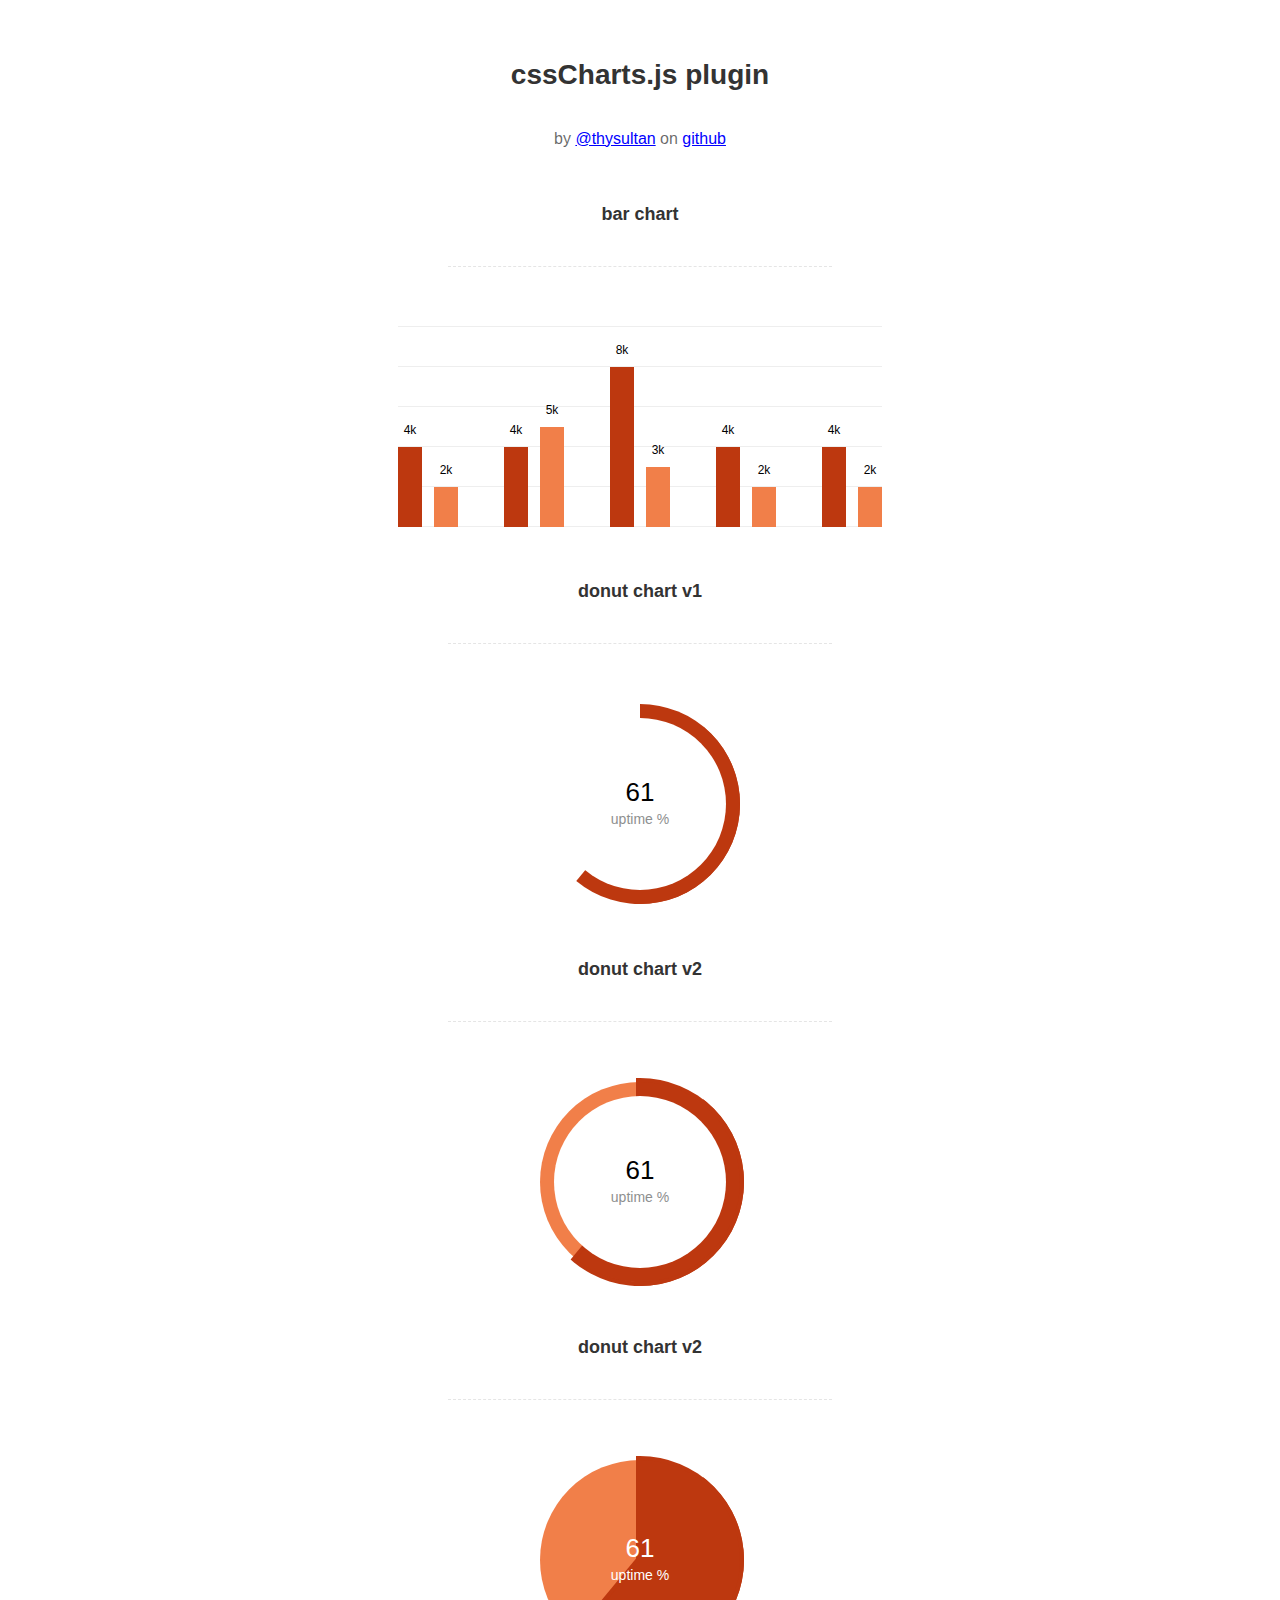
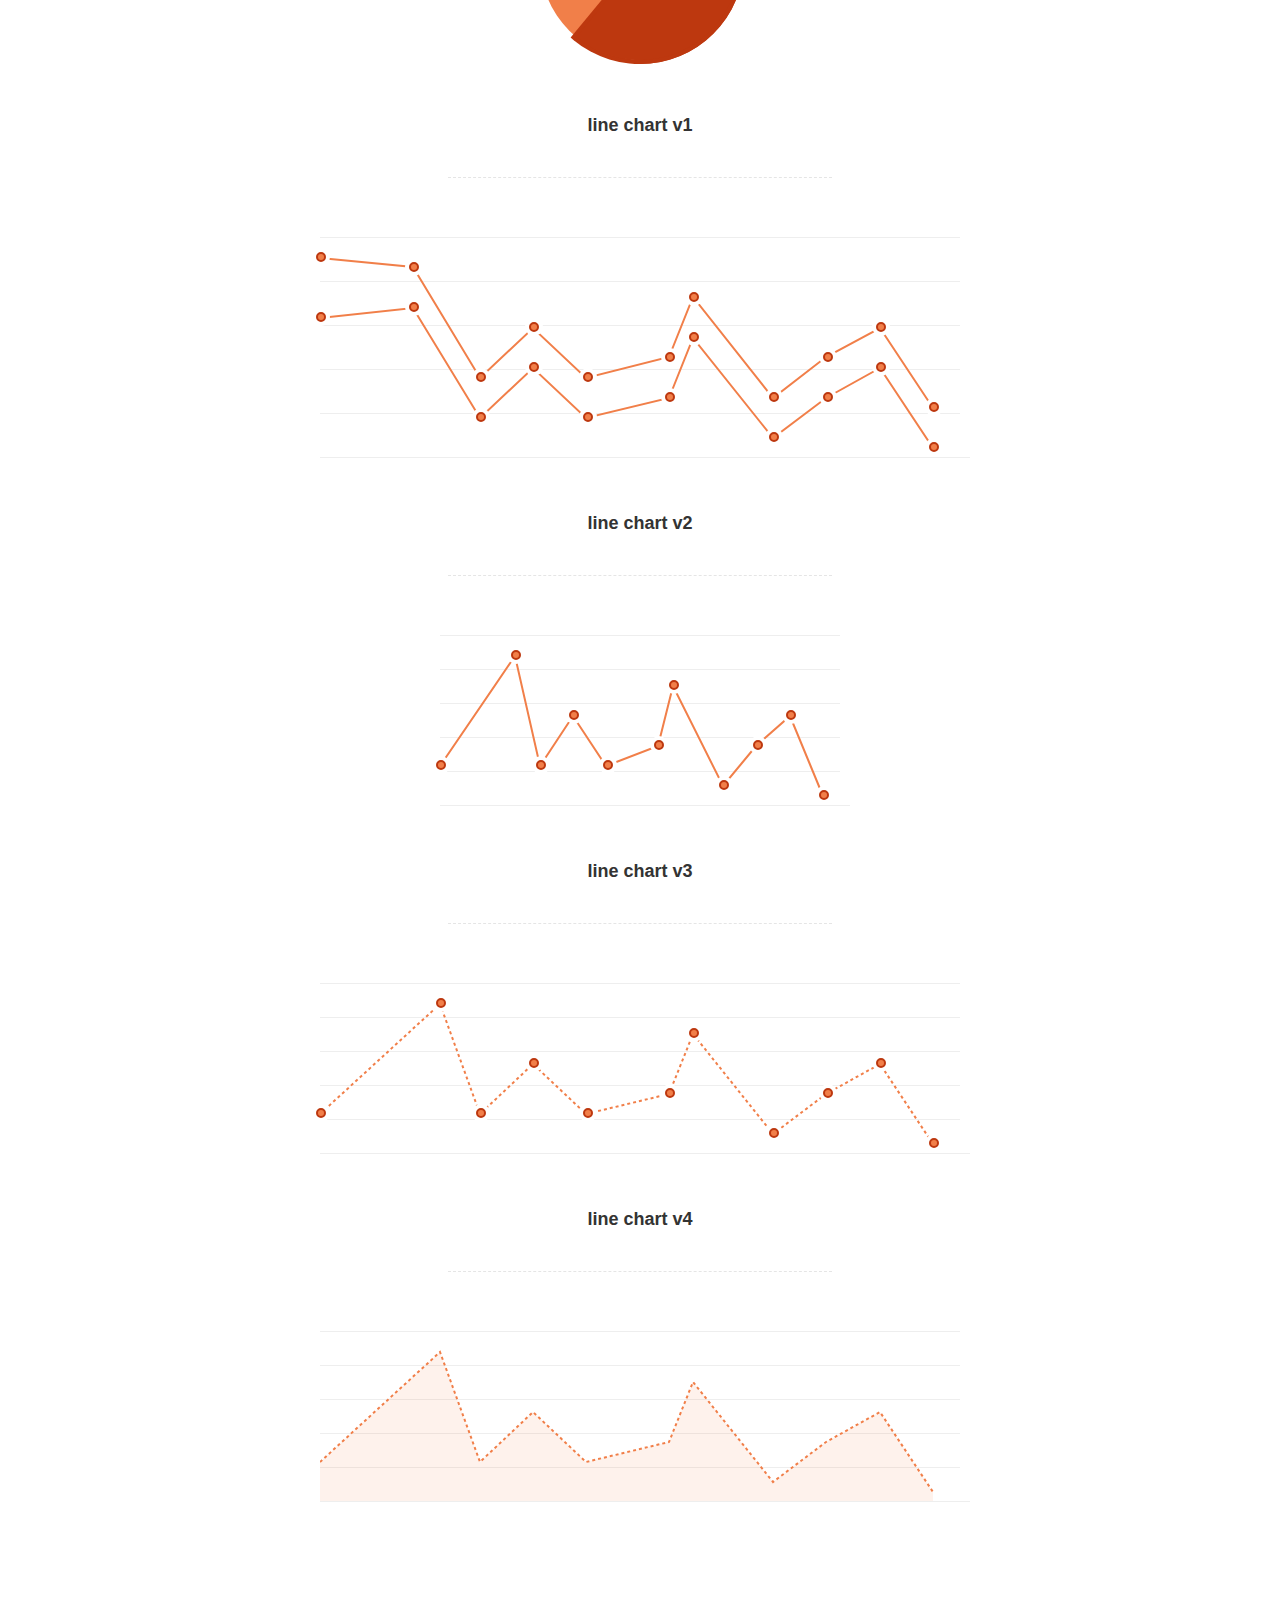
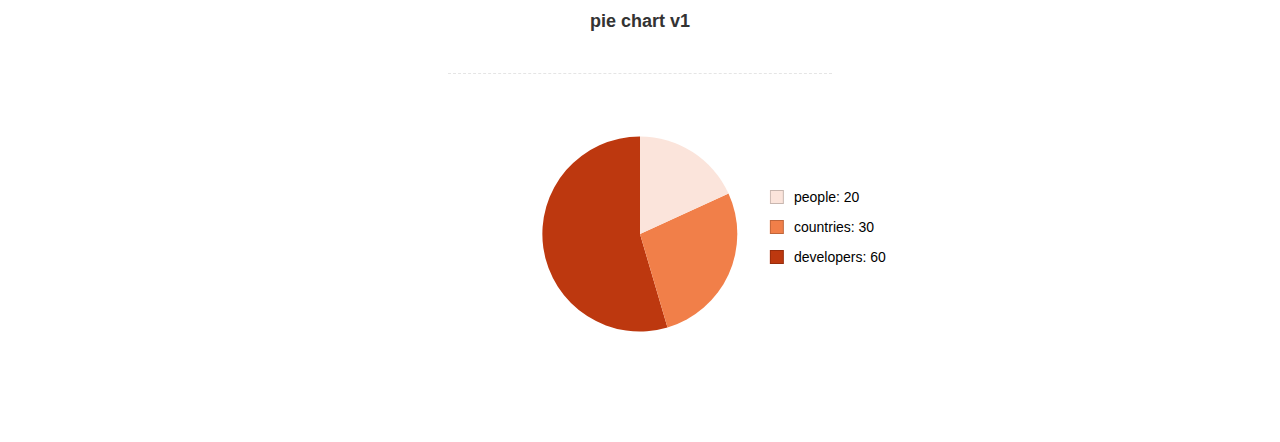
<file: WebContent/js/Lightweight-Chart/index.html>
<!doctype html>
<html>
    <head>
        <meta charset="utf-8">
        <meta name="description" content="A jquery plugin to create simple donut, bar or line charts with dom nodes, style with css.">
        <meta name="viewport" content="width=device-width, initial-scale=1">
        <title>cssCharts.js - jquery css charts</title>
        <script src="https://ajax.googleapis.com/ajax/libs/jquery/2.1.3/jquery.min.js"></script>

        <link rel="stylesheet" href="cssCharts.css">
        <script src="jquery.chart.js"></script>

        <style>
          /* page specific styles*/
          h1{text-align:center;font-family:sans-serif;font-size:28px;color:#333;padding:40px 0 0 0;}
          h2{text-align:center;font-family:sans-serif;font-size:18px;color:#333;padding:40px 0 0 0;}
          hr{width:60%;height:1px;background:none;border:none;border-bottom:1px dashed rgba(0,0,0,0.1);outline:none;margin:40px auto 60px auto;}

          .desc p{text-align:center;font-size:16px;color:rgba(0,0,0,0.6);padding:20px 0 0 0;font-family:sans-serif;}
          .desc a{color:blue;}
          .wrap{margin:0 auto;width:640px;padding-bottom:100px;}
          #line{width:400px;}
          /* page specific styles*/
        </style>
    </head>
    <body>
      <div class="wrap">

        <div class="desc">
          <h1>cssCharts.js plugin</h1><p>by
          <a href="http://twitter.com/thysultan">@thysultan</a> on
          <a href="https://github.com/sultantarimo/cssCharts.js">github</a>
        </p>
        </div>

        <h2>bar chart</h2>
        <hr>

        <div class="chart">
            <ul class="bar-chart" data-bars="[4,2],[4,5],[8,3],[4,2],[4,2]" data-max="10" data-unit="k" data-width="24"></ul>
        </div>
        <!-- data max is the 100% point of the graph -->
        <!-- set data-grid to 0 for no grid -->
        <!-- data-width is the individual bars width -->

        <h2>donut chart v1</h2>
        <hr>

        <div class="chart">
          <div class="donut-chart" data-percent="0.61" data-title="uptime %"></div>
        </div>

        <h2>donut chart v2</h2>
        <hr>

        <div class="chart">
          <div class="donut-chart fill" data-percent="0.61" data-title="uptime %"></div>
        </div>

        <h2>donut chart v2</h2>
        <hr>

        <div class="chart">
          <div class="donut-chart pie-chart fill" data-percent="0.61" data-title="uptime %"></div>
        </div>
        <!-- pie-chart class for pie chart -->
        <!-- fill class for default donut fill enabled-->

        <h2>line chart v1</h2>
        <hr>

        <div class="chart">
          <ul data-cord="[[0,70,120,160,200,262,280,340,380,420,460],[140,150,40,90,40,60,120,20,60,90,10]],[[0,70,120,160,200,262,280,340,380,420,460],[200,190,80,130,80,100,160,60,100,130,50]]"  class="line-chart"></ul>
        </div>
        <!-- multiple graphs [[x cords],[y cords]] [[x cords],[y cords]] -->

        <h2>line chart v2</h2>
        <hr>

        <div class="chart" id="line">
          <ul data-cord="[0,90,120,160,200,262,280,340,380,420,460],[40,150,40,90,40,60,120,20,60,90,10]" class="line-chart"></ul>
        </div>

        <h2>line chart v3</h2>
        <hr>

        <div class="chart dotted">
          <ul data-cord="[0,90,120,160,200,262,280,340,380,420,460],[40,150,40,90,40,60,120,20,60,90,10]" class="line-chart"></ul>
        </div>

        <h2>line chart v4</h2>
        <hr>

        <div class="chart dotted">
          <ul data-cord="[0,90,120,160,200,262,280,340,380,420,460],[40,150,40,90,40,60,120,20,60,90,10]" data-fill="1" class="line-chart no-points"></ul>
        </div>
        <!-- single graph [x cords],[y cords] -->


        <br><br><br>
        <h2>pie chart v1</h2>
        <hr>

        <div class="chart">
          <div class="pie-thychart" data-set='[["people", 20], ["countries",30], ["developers",60]]' data-colors="#FBE4DB,#F17F49,#BD380F"></div>
        </div>

      </div>

      <script>
        $(function() {
            $('.bar-chart').cssCharts({type:"bar"});
            $('.donut-chart').cssCharts({type:"donut"}).trigger('show-donut-chart');
            $('.line-chart').cssCharts({type:"line"});

            $('.pie-thychart').cssCharts({type:"pie"});
        });
      </script>
    </body>
</html>
</file>
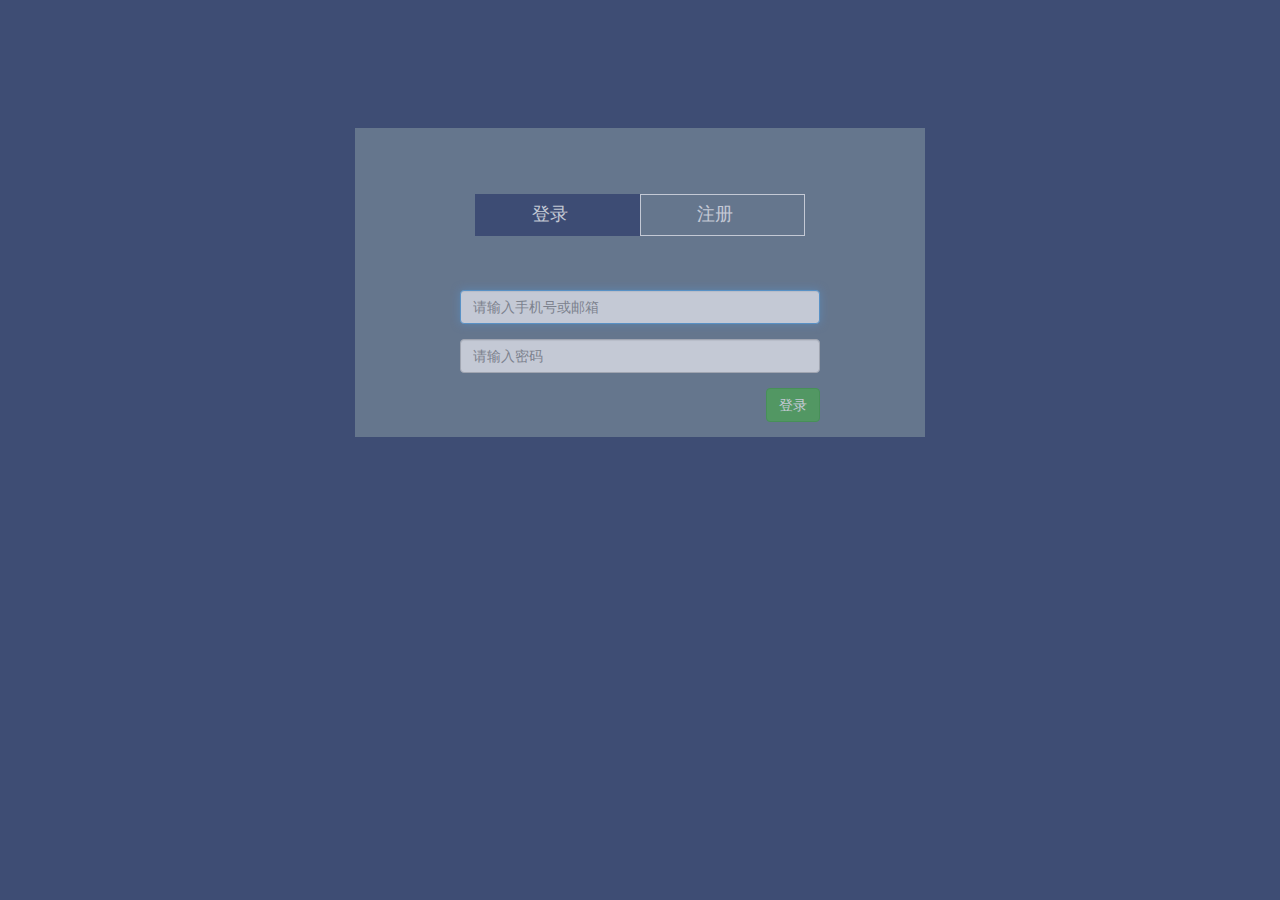
<file: WebContent/login.html>
<!DOCTYPE html>
<html>
<head>
<meta http-equiv="Content-Type" content="text/html; charset=UTF-8">
<script src="js/jquery-3.3.1.js"></script>
<script src="js/bootstrap.js"></script>
<link rel="stylesheet" href="css/login.css"></link>
<link rel="stylesheet" href="css/bootstrap.min.css"></link>
<title>登录</title>
</head>
<body style="background-color:#3e4d74;">
	<div class="container">
	<div id="frame" class="col-md-6 col-md-offset-3 col-sm-6 col-sm-offset-3 col-xs-6 col-xs-offset-3">
		<!--<h1 class="text-center">个性化网络舆情检测系统</h1>-->
		<div class="row col-md-8 col-md-offset-2 col-sm-8 col-sm-offset-2 col-xs-8 col-xs-offset-2">
			<div class=" nav col-md-6 col-sm-6 col-xs-6"  id="loginTab" onclick="changeToLogin()">
				<h4 class="text-center">登录</h4>
			</div>
			<div class="nav col-md-6 col-sm-6 col-xs-6" id="registerTab" onclick="changeToRegister()">
				<h4 class="text-center">注册</h4>
			</div>
		</div>
		<div class="form row col-md-8 col-md-offset-2 col-sm-8 col-sm-offset-2 col-xs-8 col-xs-offset-2" id="loginForm" style="margin-top: 10%">
			<div class="form-horizontal" id="login-dorm">
				<div class="form-group">
					<input class="form-control required" type="text" placeholder="请输入手机号或邮箱" id="username" autofocus="autofocus" maxlength="20"/>				
				</div>
				<div class="form-group">
					<input class="form-control required" type="password" placeholder="请输入密码" id="password" maxlength="10">
				</div>
				<div id="errmsg">
					<h5 class="text-warning"></h5>
				</div>
				<div class="form-group col-md-offset-6 col-sm-offset-6 col-xs-offset-6">
					<button type="submit" class="btn btn-success pull-right" onclick="postUserInfo()">登录</button>
				</div>
			</div>
		</div>
		<div class="form row col-md-8 col-md-offset-2 col-sm-8 col-sm-offset-2 col-xs-8 col-xs-offset-2" id="registerForm" style="display:none;margin-top: 10%;">
			<div class="form-horizontal" id="login-dorm">
				<div class="form-group">
					<input class="form-control required" type="text" placeholder="请输入昵称" id="nickname" autofocus="autofocus" maxlength="20"/>				
				</div>
				<div class="form-group">
					<input class="form-control required" type="text" placeholder="请输入手机号" id="new-phone" maxlength="20"/>				
				</div>
				<div class="form-group">
					<input class="form-control required" type="text" placeholder="请输入邮箱" id="new-email" maxlength="20"/>				
				</div>
				<div class="form-group">
					<i class="fa fa-lock fa-lg"></i>
					<input class="form-control required" type="password" placeholder="请输入密码" id="new-password" maxlength="10">
				</div>
				<div class="form-group">
					<i class="fa fa-lock fa-lg"></i>
					<input class="form-control required" type="password" placeholder="请输入密码" id="confirm-password" maxlength="10">
				</div>
				<div id="register-errmsg">
					<h5 class="text-warning"></h5>
				</div>
				<div class="form-group col-md-offset-6 col-sm-offset-6 col-xs-offset-6">
					<button type="submit" class="btn btn-success pull-right" onclick="register()">注册</button>
				</div>
			</div>
		</div>
	</div>
	</div>
</body>
<script src="js/api/login.js"> </script>
<script>
	$().ready(function(){
		var param="message";
		var reg = new RegExp('(^|&)' + param + '=([^&]*)(&|$)', 'i');
      	var r = window.location.search.substr(1).match(reg);
      	if(r != null) {
        	var message=decodeURI(r[2]);
        	alert(message);
      	}
	});
	
</script>
</html>
</file>
<file: WebContent/css/login.css>
body{
	background-color: #3e4d74;
	width:100%
}

.container{
	
	height�� 100%;
	margin-top:10%;
}

#frame{
	background-color: #778899;
	opacity:0.7
}

.nav{
	margin-top:20%;
	color: white;
}
#loginTab{
	background-color:#3e4d74;
	border:1px solid #3e4d74;
	
}
#registerTab{
	border:1px solid white;
}
</file>
<file: WebContent/js/Lightweight-Chart/cssCharts.css>
/*
 * cssCharts v0.3.0
 * jquery plugin to create donut and bar charts with css
 * https://github.com/sultantarimo
 *
 * (c)2015 Sultan Tarimo - sultantarimo@me.com
 * Released under the MIT license
 */
.chart *, .chart{-moz-box-sizing:border-box;-webkit-box-sizing:border-box;box-sizing:border-box;margin:0;padding:0;}
.chart{
  width:auto;
  display:block;
  position:relative;
  font-family:sans-serif;
  font-size:14px;
  margin: 0 auto;
}

/* bar chart */

.chart.bar{height:200px;}
.bar-chart{
  display: table;
  table-layout: fixed;
  width: auto;
  height: 100%;
  margin: 0 auto;
  z-index:20;
  position:absolute;
  left:0px;
}

.bar-chart ul{
  margin-left: 34px;
  float: left;
  display: block;
  height:100%;
}

.bar-chart li{
  position: relative;
  display: table-cell;
  vertical-align: bottom;
  height: 100px;
}

.bar-chart span{
  margin: 0 6px;
  display: block;
  background: rgb(241,127,73);
  width: 34px;
  position:relative;

  -webkit-animation: drawBar 0.3s ease-in-out;
  -moz-animation: drawBar 0.3s ease-in-out;
  animation: drawBar 0.3s ease-in-out;

  -webkit-transition: all 100ms ease-in-out;
  -moz-transition: all 100ms ease-in-out;
  transition: all 100ms ease-in-out;
}

.bar-chart li:hover span{
  box-shadow:0 0 0 4px rgb(241,127,73);
  cursor:pointer;
}

.bar-chart li:nth-child(2n+1):hover span{
  box-shadow:0 0 0 4px #bd380f;
}

.bar-chart li:nth-child(2n+1) span{background-color:#bd380f;}
.bar-chart ul:last-of-type li:last-child span{margin-right:0px;}
.bar-chart ul:first-of-type li:first-child span{margin-left:0px;}
.bar-chart ul:last-of-type {margin-right: 0px;}
.bar-chart ul:first-of-type {margin-left: 0px;}
.bar-chart.left-bar ul:last-of-type {margin-right: 0px;}
.bar-chart.left-bar ul{margin-right: 34px;float:left;margin-left:0px;}

.bar-chart span:before {
  position: absolute;
  bottom: 100%;
  margin-bottom: 10px;
  display: block;
  text-align: center;
  content: attr(title);
  word-wrap: break-word;
  font-size: 12px;
  width: auto;

  left: 50%;

  -webkit-transform: translateX(-50%);
  -moz-transform: translateX(-50%);
  transform: translateX(-50%);
}

.bar-chart li span:before {
  -webkit-transition: all 100ms ease-in-out;
  -moz-transition: all 100ms ease-in-out;
  transition: all 100ms ease-in-out;
}

@-webkit-keyframes drawBar {0% {height: 0;}}
@-moz-keyframes drawBar {0% {height: 0;}}
@keyframes drawBar {0% {height: 0;}}

/* donut chart */

.chart.donut{
  width:200px;
  height:200px;
}

.donut-chart{
  width:100%;height:100%;
  position:relative;

  -webkit-border-radius:50%;
  -moz-border-radius:50%;
  border-radius:50%;
}

.donut-chart.fill{
  background:rgb(241,127,73);
}

.donut-chart:after{
  content:"";
  position: absolute;
  width: 86%;
  height: 86%;
  background: #FFF;
  left: 50%;
  top: 50%;
  z-index: 400;
  margin: 0 auto;
  pointer-events: none;

  -webkit-border-radius: 100%;
  -moz-border-radius: 100%;
  border-radius: 100%;

  -webkit-transform: translateX(-50%) translateY(-50%);
  -moz-transform: translateX(-50%) translateY(-50%);
  transform: translateX(-50%) translateY(-50%);
}

.donut-chart h2{
  text-align:center;
  position: absolute;
  line-height: 140%;
  width: 100%;
  margin-top:-30px;
  top:50%;
  z-index:500;
  pointer-events: none;

  font-size:26px;
  font-weight:400;
  color:rgb(0,0,0);
}

.donut-chart h2 span{
  display:block;
  width:100%;
  font-size:14px;
  color:rgb(142,143,143);
  margin-top:-10px;
}

.donut-chart .spinner{
  z-index: 200;
  border-right: none;

  -webkit-border-radius: 100% 0 0 100% / 50% 0 0 50%;
  -moz-border-radius: 100% 0 0 100% / 50% 0 0 50%;
  border-radius: 100% 0 0 100% / 50% 0 0 50%;

  -webkit-transform: rotate(0deg);
  -moz-transform: rotate(0deg);
  transform: rotate(0deg);

  -webkit-animation: rotateDonut 0.3s ease-in-out;
  -moz-animation: rotateDonut 0.3s ease-in-out;
  animation: rotateDonut 0.3s ease-in-out;

  -webkit-transition: all 160ms ease-in-out;
  -moz-transition: all 160ms ease-in-out;
  transition: all 160ms ease-in-out;
}

.spinner ~ .pie{
  pointer-events: none;
}

.donut-chart.fill .pie,
.pie-chart .pie{
  -webkit-box-shadow: 0 0 0 4px #bd380f;
  -moz-box-shadow: 0 0 0 4px #bd380f;
  box-shadow: 0 0 0 4px #bd380f;
}

@-webkit-keyframes rotateDonut {0% {transform: rotate(0deg);}}
@-moz-keyframes rotateDonut {0% {transform: rotate(0deg);}}
@keyframes rotateDonut {0% {transform: rotate(0deg);}}

.donut-chart .spinner.temp{display:none;}

.donut-chart .pie{
  width: 50%;
  height: 100%;
  position: absolute;
  background: #bd380f;

  -webkit-transform-origin: 100% 50%;
  -moz-transform-origin: 100% 50%;
  transform-origin: 100% 50%;
}

.donut-chart .mask{
  background:rgb(248,248,248);
  z-index: 400;
  margin-left: -1px;
}

.pie-chart:after{
  display:none;
}
.chart.donut .pie-chart h2,
.chart.donut .pie-chart h2 span{color:#FFF;}

/* pie chart */
.chart.pie svg{width:100%;height:100%;}

.chart.pie {
  width: 200px;
  height: 200px;
}

.chart.pie svg text{
  text-anchor: middle;
  fill:white;
  stroke-width:0;
  transform:translate(120,-80);
}
.chart.pie svg path:hover{
  stroke-width:10px;
}

.charts-tip{
  display:block;
  position: absolute;
  font-size: 16px;
  color: #FFF;
  background: rgba(0,0,0,0.8);
  pointer-events: none;
  font-family:sans-serif;
  padding:6px 12px;
  z-index:100;
  width:auto;

  -webkit-border-radius:4px;
  -moz-border-radius:4px;
  border-radius:4px;
}

.chart.pie .pie-legend{
  position:absolute;
  top:50%;
  right:0;
  margin-right:-30px;
  transform:translateX(100%) translateY(-50%);
}

.chart.pie .pie-legend li{
  display:block;
  margin-bottom:14px;
  clear:both;
}

.chart.pie .pie-legend li i{
  top:1px;
  position:relative;
  display:block;
  float:left;
  width:14px;
  height:14px;
  background:#DDD;
  margin-right:10px;

  box-shadow:inset 0 0 0 1px rgba(0,0,0,0.2);
}

.chart.pie .pie-legend li p{clear:both;display:inline;}

/* pie chart */

/* line chart */

.chart.line{width:auto;height:auto;margin:0 auto;position:relative;}
.chart .line-chart{
  min-width:100px;
  min-height:100px;
  width:100%;
  height:100%;
  margin:0px auto;
  display:block;
  position:relative;
  z-index:20;
}

/* line chart borders and grids */
.line-chart:after{
  content:"";
  display:block;
  position:absolute;
  left:0px;bottom:0px;
  height:1px;width:100%;
  background:rgb(238,238,238);
  padding-right:10px;
}

.chart .grid{
  width:100%;
  height:100%;
  position:absolute;
  left:0px;
  bottom:0px;
}
.chart hr{
  position:absolute;
  left:0px;
  bottom:0px;
  width:100%;
  height:1px;
  outline:none;
  border:none;
  background:rgb(238,238,238);
}

.chart hr:before{
  position:absolute;
  right:100%;
  top:0px;
  margin-right:20px;
  color:rgba(0,0,0,0.4);
  font-size:12px;
  content:attr(data-y);
  text-align:right;

  -webkit-transform:translateX(-50%) translateY(-50%);
  -moz-transform:translateX(-50%) translateY(-50%);
  transform:translateX(-50%) translateY(-50%);
}
/* line chart borders and grids */

/* line chart line */
.line-chart li{
  display:block;height:1px;
  float:left;position:relative;
  position:absolute;
}

/* line chart points tooltip */
.line-chart li a:hover:before,
.line-chart li a:hover:after{display:block;z-index:10;}
.line-chart li a:before{
  content:attr(data-y);
  cursor:pointer;
  display:none;
  position:absolute;
  font-size:14px;
  color:#FFF;
  bottom:100%;
  left:50%;
  margin-bottom:-4px;
  text-align:center;
  width:40px;
  background:rgba(0,0,0,0.8);
  padding:8px;
  z-index:40;

  -webkit-transform:translateX(-50%);
  -moz-transform:translateX(-50%);
  transform:translateX(-50%);

  -webkit-border-radius:3px;
  -moz-border-radius:3px;
  border-radius:3px;
}

.line-chart li a:after{
  z-index:50;
  content:"";
  width: 0;
  height: 0;
  display:none;
  position:absolute;
  bottom:100%;
  left:50%;
  margin-bottom:-16px;

  border:6px solid rgba(0,0,0,0);
  border-top: 6px solid rgba(0,0,0,0.8);

  -webkit-transform:translateX(-50%);
  -moz-transform:translateX(-50%);
  transform:translateX(-50%);
}

.line-chart li a{
  display:block;
  position:absolute;
  cursor:pointer;
  width:40px;
  height:40px;

  left:0px;
  top:0px;
  z-index:30;

  -webkit-transform:translateX(-50%) translateY(-50%);
  -moz-transform:translateX(-50%) translateY(-50%);
  transform:translateX(-50%) translateY(-50%);
}
/* line chart points tooltip */

/* line chart points */

.line-chart li span{
  display:block;height:1px;
  background:rgb(241,127,73);
  float:left;
  position:absolute;
}

.line-chart.no-points li span{
  display:none;
}

.line-chart li span:before{
  content:"";
  position:absolute;
  left:-4px;bottom:-4px;
  width:6px;height:6px;
  display:block;

  -webkt-border-radius:50%;
  -moz-border-radius:50%;
  border-radius:50%;
}

.line-chart li:hover span:before{
  -webkit-transform:scale(1.3);
  -moz-transform:scale(1.3);
  transform:scale(1.3);

  -webkit-transition: all 200ms ease-in-out;
  -moz-transition: all 200ms ease-in-out;
  transition: all 200ms ease-in-out;
}

.line-chart li span:before,
.line-chart li span:after{
  background:rgb(241,127,73);
  border:2px solid #bd380f;

  -webkit-box-shadow:0 0 0 4px #FFF;
  -moz-box-shadow:0 0 0 4px #FFF;
  box-shadow:0 0 0 4px #FFF;
}
/* line chart points */

/* line chart line */
.chart.line svg,
.chart.line > div{
  height: 100%;
  width: 100%;
  position:absolute;
  bottom:0px;
  left:0px;
  opacity:1;

  -webkit-animation: drawLine .3s ease-in-out;
    -moz-animation: drawLine .3s ease-in-out;
    animation: drawLine .3s ease-in-out;
}
.chart.line svg path{
  fill: rgba(241,127,73,0.0);
  stroke: rgb(241,127,73);
  stroke-width: 2px;
}

.chart.line.dotted svg path{
  /*if you want it dashed instead of filled*/
  stroke-dasharray: 3;
}

.chart.line .fill svg path{
  fill: rgba(241,127,73,0.1);
  stroke:none;
  stroke-width:0px;
}

/* line chart animation */
@-webkit-keyframes drawLine {0% {opacity: 0;}}
@-moz-keyframes drawLine {0% {opacity: 0;}}
@keyframes drawLine {0% {opacity: 0;}}

@-webkit-keyframes drawChart {0% {width: 0;}}
@-moz-keyframes drawChart {0% {width: 0;}}
@keyframes drawChart {0% {width: 0;}}
</file>
